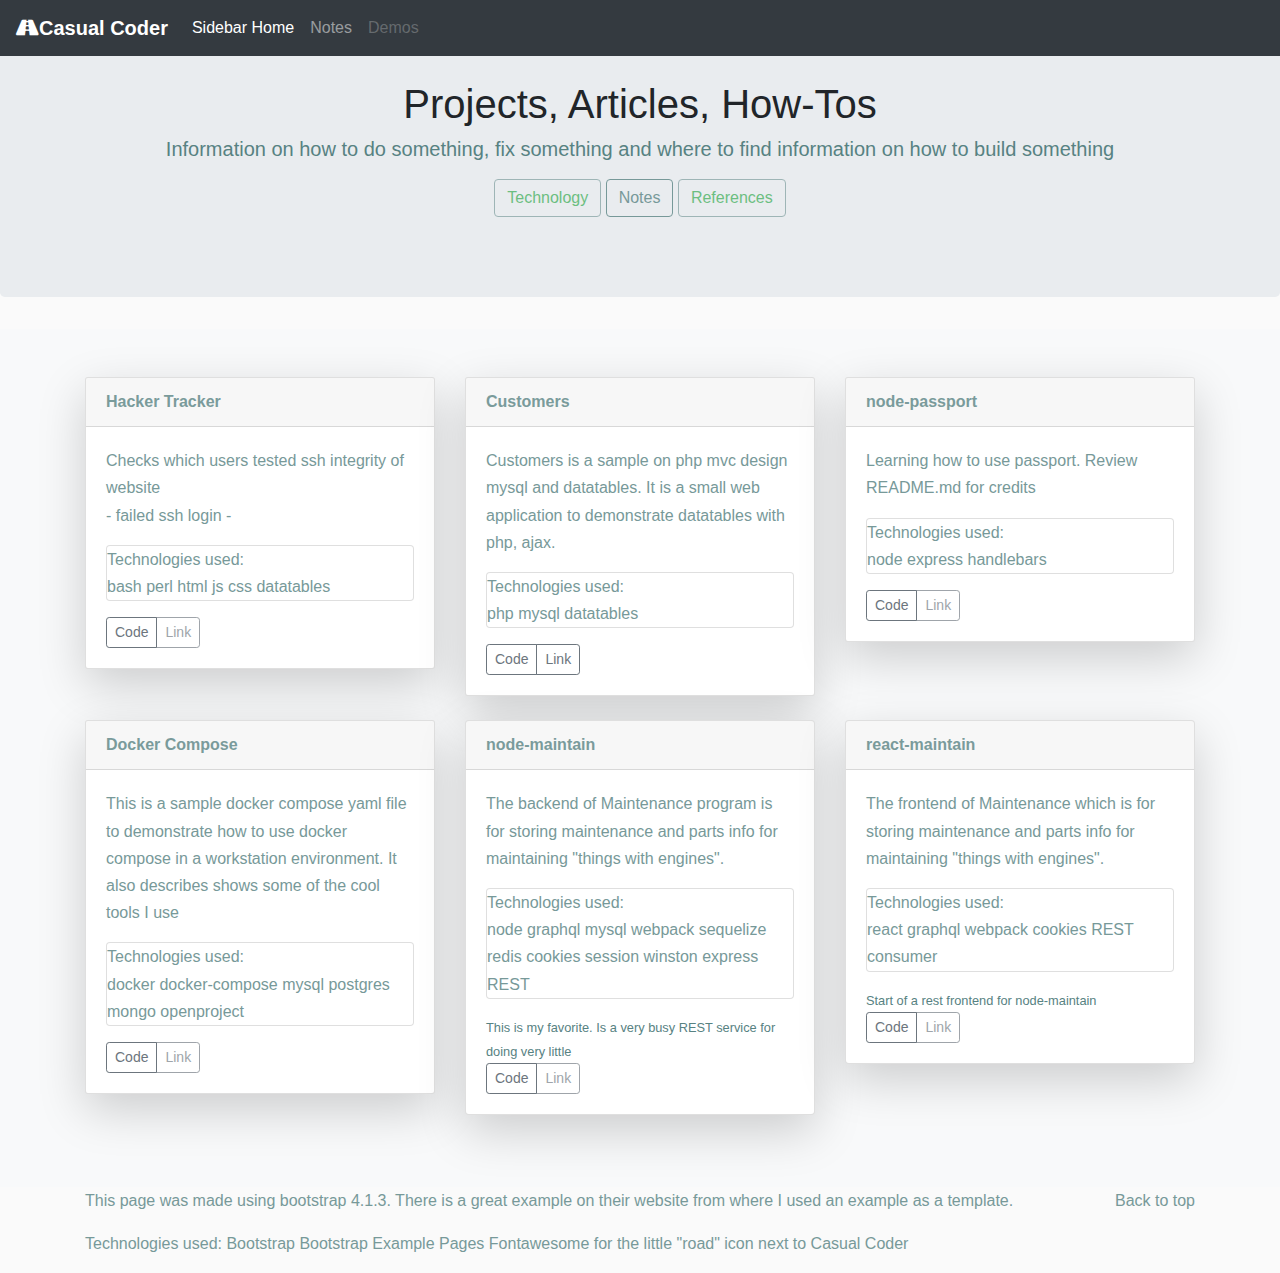
<file: index.html>
<!DOCTYPE html>
<html lang="en">

<head>
    <meta charset="UTF-8">
    <meta name="viewport" content="width=device-width, initial-scale=1.0">
    <meta http-equiv="X-UA-Compatible" content="ie=edge">
    <title>Landing Page</title>
    <link rel="stylesheet" href="./public/bootstrap-4.3.1-dist/css/bootstrap.min.css">
    <link rel="stylesheet" href="./public/css/fontawesome-free-5.2.0-web/css/all.css">
    <link rel="stylesheet" href="./public/css/styles.css">
</head>

<body>
    <header>
            <!-- Fixed navbar -->
      <nav class="navbar navbar-expand-md navbar-dark fixed-top bg-dark">
          <a href="#" class="navbar-brand d-flex align-items-center">
              <i class="fa fa-road" aria-hidden="true"> </i>
              <strong> Casual Coder</strong>
          </a>
        <button class="navbar-toggler" type="button" data-toggle="collapse" data-target="#navbarCollapse" aria-controls="navbarCollapse" aria-expanded="false" aria-label="Toggle navigation">
          <span class="navbar-toggler-icon"></span>
        </button>
        <div class="collapse navbar-collapse" id="navbarCollapse">
          <ul class="navbar-nav mr-auto">
            <li class="nav-item active">
              <a class="nav-link" href="./sidebar.html">Sidebar Home</a>
            </li>
            <li class="nav-item">
              <a class="nav-link" href="http://localhost">Notes</a>
            </li>
            <li class="nav-item">
              <a class="nav-link disabled" href="#" tabindex="-1" aria-disabled="true">Demos</a>
            </li>
          </ul>
        </div>
      </nav>
    </header>

    <main role="main">
        <section class="jumbotron text-center">
            <div class="container">
                <h1 class="jumbotron-heading">Projects, Articles, How-Tos</h1>
                <p class="lead text-muted">Information on how to do something, fix something and where to find information on how to build something</p>
                <p>
                    <a href="#" class="btn btn-outline-success disabled">Technology</a>
                    <a href="https://wp.casualcoder.net" class="btn btn-outline-success ">Notes</a>
                    <a href="#" class="btn btn-outline-success disabled">References</a>
                </p>
            </div>
        </section>

        <div class="album py-5 bg-light">
            <div class="container">
                <div id="display-cards">

                </div>
            </div>
        </div>

    </main>

    <footer class="text-muted">
        <div class="container">
            <p class="float-right">
                <a href="#">Back to top</a>
            </p>
            <p>This page was made using bootstrap 4.1.3.  There is a great example on their website from where I used an example as a template.</p>
            <p>Technologies used:
                <a href="https://getbootstrap.com/">Bootstrap</a>
                <a href="https://getbootstrap.com/docs/4.1/examples/album/">Bootstrap Example Pages</a>
                <a href="https://fontawesome.com/">Fontawesome</a> for the little "road" icon next to Casual Coder</a>
            </p>
        </div>
    </footer>

    <script src="./public/js/jquery-3.3.1.min.js"></script>
    <script src="./public/bootstrap-4.3.1-dist/js/bootstrap.min.js"></script>
    <script src="./public/js/index.js"></script>
</body>

</html>
</file>
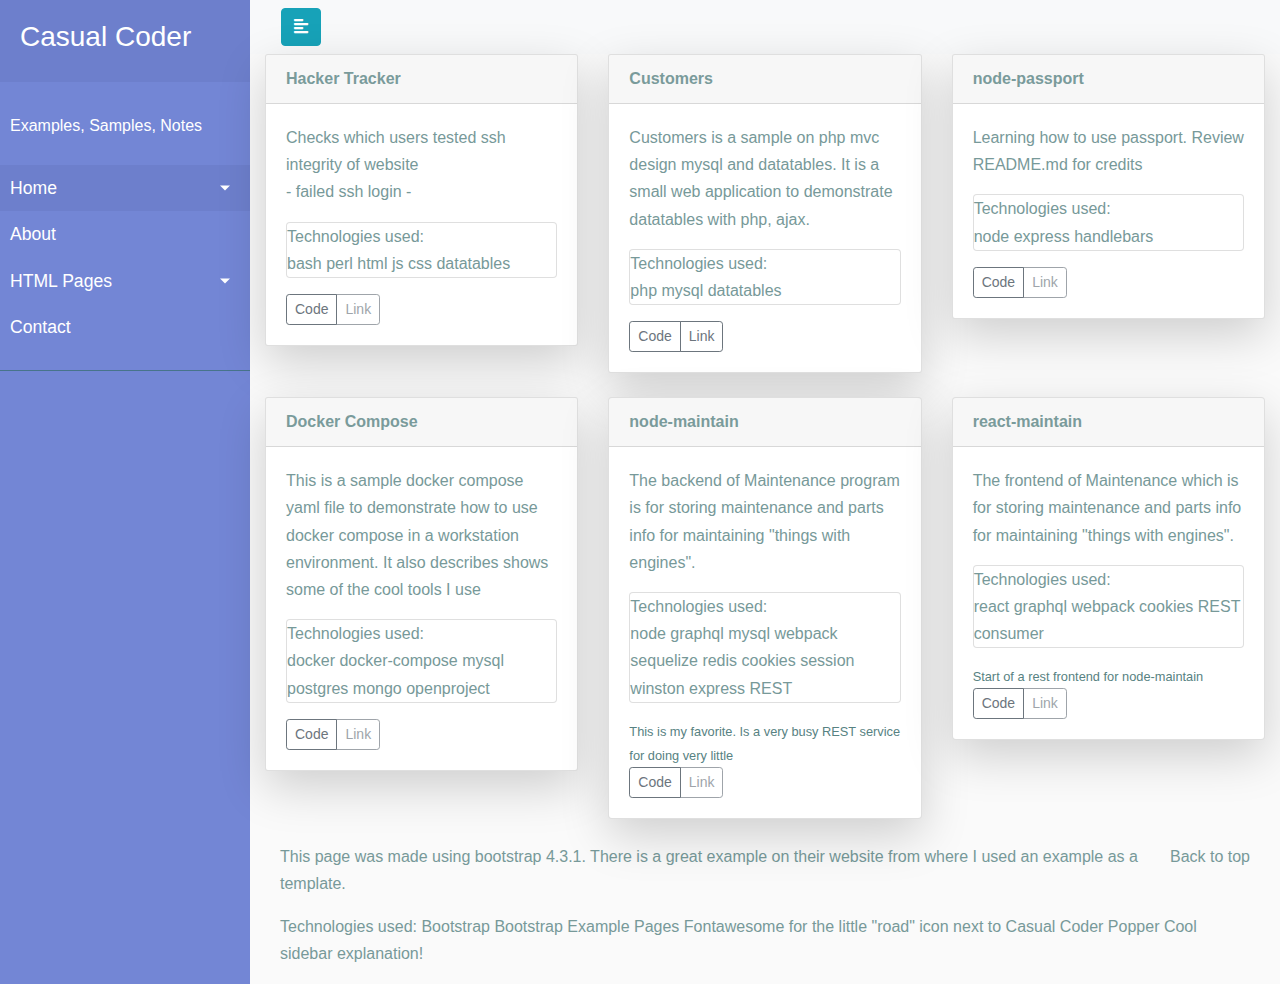
<file: sidebar.html>
<!DOCTYPE html>
<html lang="en">
<head>
    <meta charset="UTF-8">
    <meta name="viewport" content="width=device-width, initial-scale=1.0">
    <meta http-equiv="X-UA-Compatible" content="ie=edge">
    <title>Landing Page SideBar</title>
    <link rel="stylesheet" href="./public/bootstrap-4.3.1-dist/css/bootstrap.min.css">
    <link rel="stylesheet" href="./public/css/fontawesome-free-5.2.0-web/css/all.css">
    <link rel="stylesheet" href="./public/css/styles.css">
</head>
<body>
    <div class="wrapper">
        <nav id="sidebar">
            <div class="sidebar-header">
                <h3>Casual Coder</h3>
            </div>
            <ul class="lit-unstyled components">
                <p>Examples, Samples, Notes</p>
                <li class="active">
                <a href="#homeSubmenu" data-toggle="collapse" aria-expanded="false" class="dropdown-toggle">Home</a>
                <ul class="collapse list-unstyled" id="homeSubmenu">
                    <li>
                        <a href="http://localhost:3000">Original Landing Page</a>
                    </li>
                    <li>
                        <a href="https://wp.casualcoder.net">Notes</a>
                    </li>
                </ul>
            </li>
            <li>
                <a href="#">About</a>
            </li>
            <li>
                <a href="#pageSubmenu" data-toggle="collapse" aria-expanded="false" class="dropdown-toggle">HTML Pages</a>
                <ul class="collapse list-unstyled" id="pageSubmenu">
                    <li>
                        <a href="#">Page 1</a>
                    </li>
                    <li>
                        <a href="#">Page 2</a>
                    </li>
                    <li>
                        <a href="#">Page 3</a>
                    </li>
                </ul>
            </li>
            <li>
                <a href="#">Contact</a>
            </li>
            </ul>
        </nav>
        <div id="content">
            <nav class="navbar navbar-expand-lg navbar-light bg-light">
                <div class="container-fluid">

                    <button type="button" id="sidebarCollapse" class="btn btn-info">
                        <i class="fas fa-align-left"></i>
                    </button>
                </div>
            </nav>
            <div class="container">
                <div id="display-cards">

                </div>

                <footer class="text-muted">
                    <div class="container">
                        <p class="float-right">
                            <a href="#">Back to top</a>
                        </p>
                        <p>This page was made using bootstrap 4.3.1.  There is a great example on their website from where I used an example as a template.</p>
                        <p>Technologies used:
                            <a href="https://getbootstrap.com/">Bootstrap</a>
                            <a href="https://getbootstrap.com/docs/4.1/examples/album/">Bootstrap Example Pages</a>
                            <a href="https://fontawesome.com/">Fontawesome</a> for the little "road" icon next to Casual Coder</a>
                            <a href="https://popper.js.org">Popper</a>
                            <a href="https://bootstrapious.com/p/bootstrap-sidebar">Cool sidebar explanation!</a>
                        </p>
                    </div>
                </footer>

            </div>
        </div>
    </div>




    <script src="./public/js/jquery-3.3.1.min.js"></script>
    <script src="./public/js/popper.min.js"></script>
    <script src="./public/bootstrap-4.3.1-dist/js/bootstrap.min.js"></script>
    <script src="./public/js/sidebar.js"></script>
</body>
</html>
</file>
<file: public/css/styles.css>
.jumbotron-heading {
    padding-top: 1rem;
}

.lead {
    font-weight:normal;
}

.card-header {
    font-weight: bold;
    color: #7a9b9b;
}

.btn-outline-success {
    color: #799;
    border-color: #799;
}

.wrapper {
    display: flex;
    width: 100%;
    align-items: stretch;
}

#sidebar.active {
    margin-left: -250px;
}

/* positions triangle of pulldown menu to the right of the sidebar */
a[data-toggle="collapse"] {
    position: relative;
}

.dropdown-toggle::after {
    display: block;
    position: absolute;
    top: 50%;
    right: 20px;
    transform: translateY(-50%);
}

@media (max-width: 768px) {
    #sidebar {
        margin-left: -250px;
    }
    #sidebar.active {
        margin-left: 0;
    }
}


/* test stuff */

/*
@import "https://fonts.googleapis.com/css?family=Poppins:300,400,500,600,700";
*/

body {
    font-family: 'Poppins', sans-serif;
    background: #fafafa;
}

p {
    font-family: 'Poppins', sans-serif;
    font-size: 1.0rem;
    font-weight: 400;
    line-height: 1.7rem;
    color: #799;
}

.text-muted {
    color: #578282 !important;
}

a, a:hover, a:focus {
    color: inherit;
    text-decoration: none;
    transition: all 0.3s;
}

#sidebar {
    min-width: 250px;
    max-width: 250px;
    min-height: 100vh;
    /* don't forget to add all the previously mentioned styles here too */
    background: #7386D5;
    color: #fff;
    transition: all 0.3s;
}

#sidebar .sidebar-header {
    padding: 20px;
    background: #6d7fcc;
}

#sidebar ul.components {
    padding: 20px 0;
    border-bottom: 1px solid #47748b;
}

#sidebar ul p {
    color: #fff;
    padding: 10px;
}

#sidebar ul li a {
    padding: 10px;
    font-size: 1.1em;
    display: block;
}
#sidebar ul li a:hover {
    color: #7386D5;
    background: #fff;
}

#sidebar ul li.active > a, a[aria-expanded="true"] {
    color: #fff;
    background: #6d7fcc;
}
ul ul a {
    font-size: 0.9em !important;
    padding-left: 30px !important;
    background: #6d7fcc;
}
</file>
